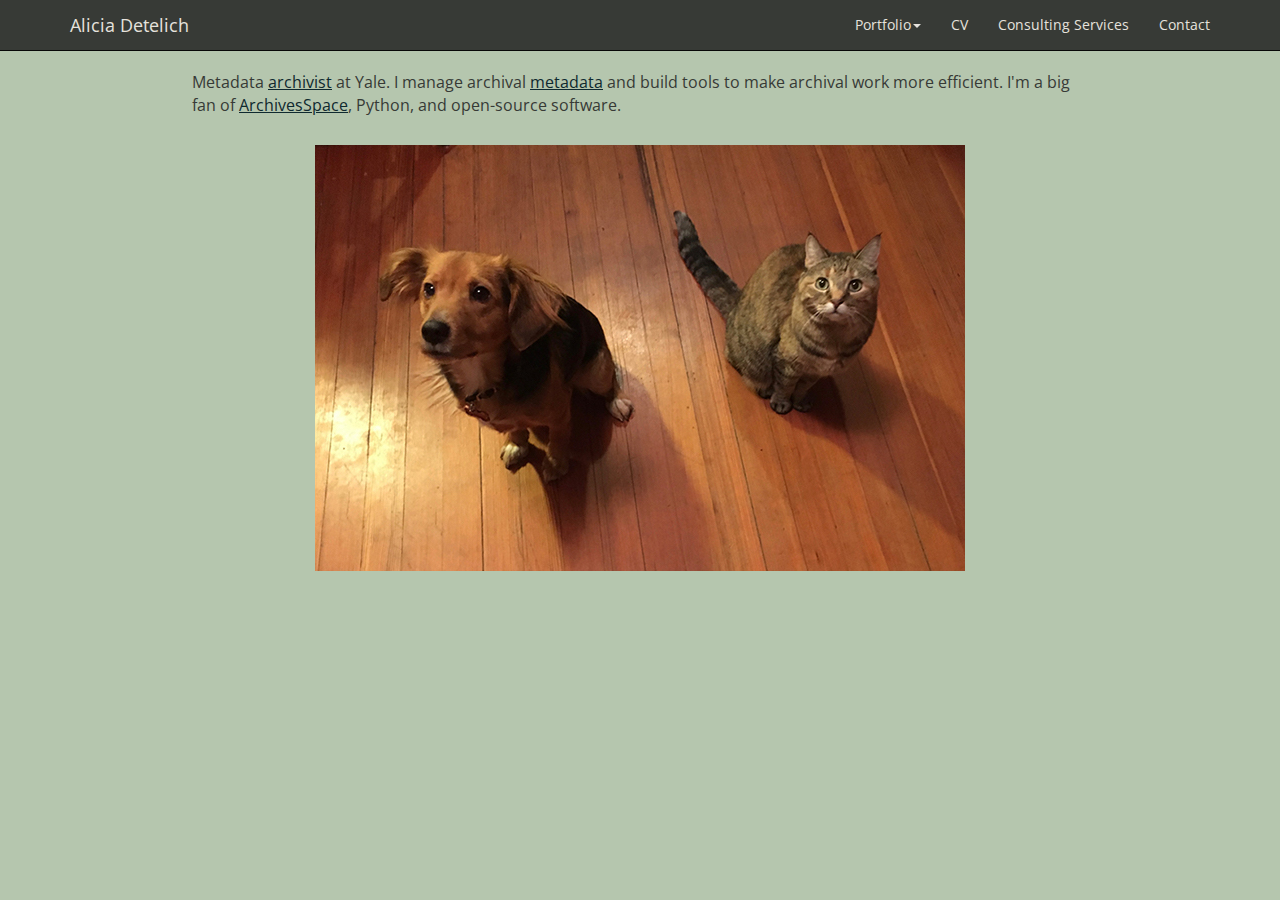
<file: index.html>
<!DOCTYPE html>
<html lang="en">
  <head>
  	<meta charset="utf-8">
    <meta http-equiv="X-UA-Compatible" content="IE=edge">
    <title>aliciadetelich.com</title>
    <meta name="viewport" content="width=device-width, initial-scale=1">
    <link href="css/bootstrap.min.css" rel="stylesheet">
    <link href="http://fonts.googleapis.com/css?family=Open+Sans"
    		  rel="stylesheet">
    <link href="css/style.css"
    		  rel="stylesheet">
   	<link rel="shortcut icon" href="jpg/favicon.ico" type="image/x-icon">
	   <link rel="icon" href="jpg/favicon.ico" type="image/x-icon">
  </head>
  <body>
    <nav class="navbar navbar-inverse navbar-static-top">
      <div class="container">
        <div class="navbar-header">
          <button type="button" class="navbar-toggle collapsed" data-toggle="collapse" data-target="#bs-example-navbar-collapse-1" aria-expanded="false">
            <span class="sr-only">Toggle navigation</span>
            <span class="icon-bar"></span>
            <span class="icon-bar"></span>
            <span class="icon-bar"></span>
          </button>
          <a class="navbar-brand" href='#'>Alicia Detelich</a>
        </div>
        <div class="collapse navbar-collapse" id="bs-example-navbar-collapse-1">
          <ul class="nav navbar-nav navbar-right">
            <!-- <li><a href="about.html">About</a></li> -->
            <li class="dropdown">
              <a href="#" class="dropdown-toggle" data-toggle="dropdown" role="button" aria-haspopup="true" aria-expanded="false">Portfolio<span class="caret"></span></a>
              <ul class="dropdown-menu">
                <li><a href="code.html">Code</a></li>
                <li><a href="writing.html">Writing</a></li>
                <li><a href="presentations.html">Presentations</a></li>
<!--                <li><a href="cv.html">CV</a></li>-->
              </ul>
            </li>
<!--            <li><a href="blog.html">Blog</a></li>-->
            <li><a href="files/Detelich_CV_2022.pdf", target="_blank">CV</a></li>
            <li><a href="consulting.html">Consulting Services</a></li>
            <li><a href="contact.html">Contact</a></li>
          </ul>
        </div>
      </div>
    </nav>
    <section id='intro' class='intro-section'>
      <div class="who-am-i-div">
      	<div class="who-am-i">
  			<p>Metadata <a href="https://www.bls.gov/ooh/education-training-and-library/curators-museum-technicians-and-conservators.htm#tab-2">archivist</a> at Yale.
  			I manage archival <a href="https://en.wikipedia.org/wiki/Metadata">metadata</a> and build tools to make archival work more efficient. I'm a big fan of <a href="https://archivesspace.org/">ArchivesSpace</a>, Python, and open-source software.</p>
      	</div>
      </div>
    <div class="pets">
    	<img src="jpg/fluffnoat4.jpg" alt="pets" class="imageborder">
    	<br>
    </div>
<!--
    <div class="footer">
    </div>
-->
    </section>
    <script src="https://ajax.googleapis.com/ajax/libs/jquery/1.11.3/jquery.min.js"></script>
    <script src="js/bootstrap.min.js"></script>
  </body>
</html>
</file>
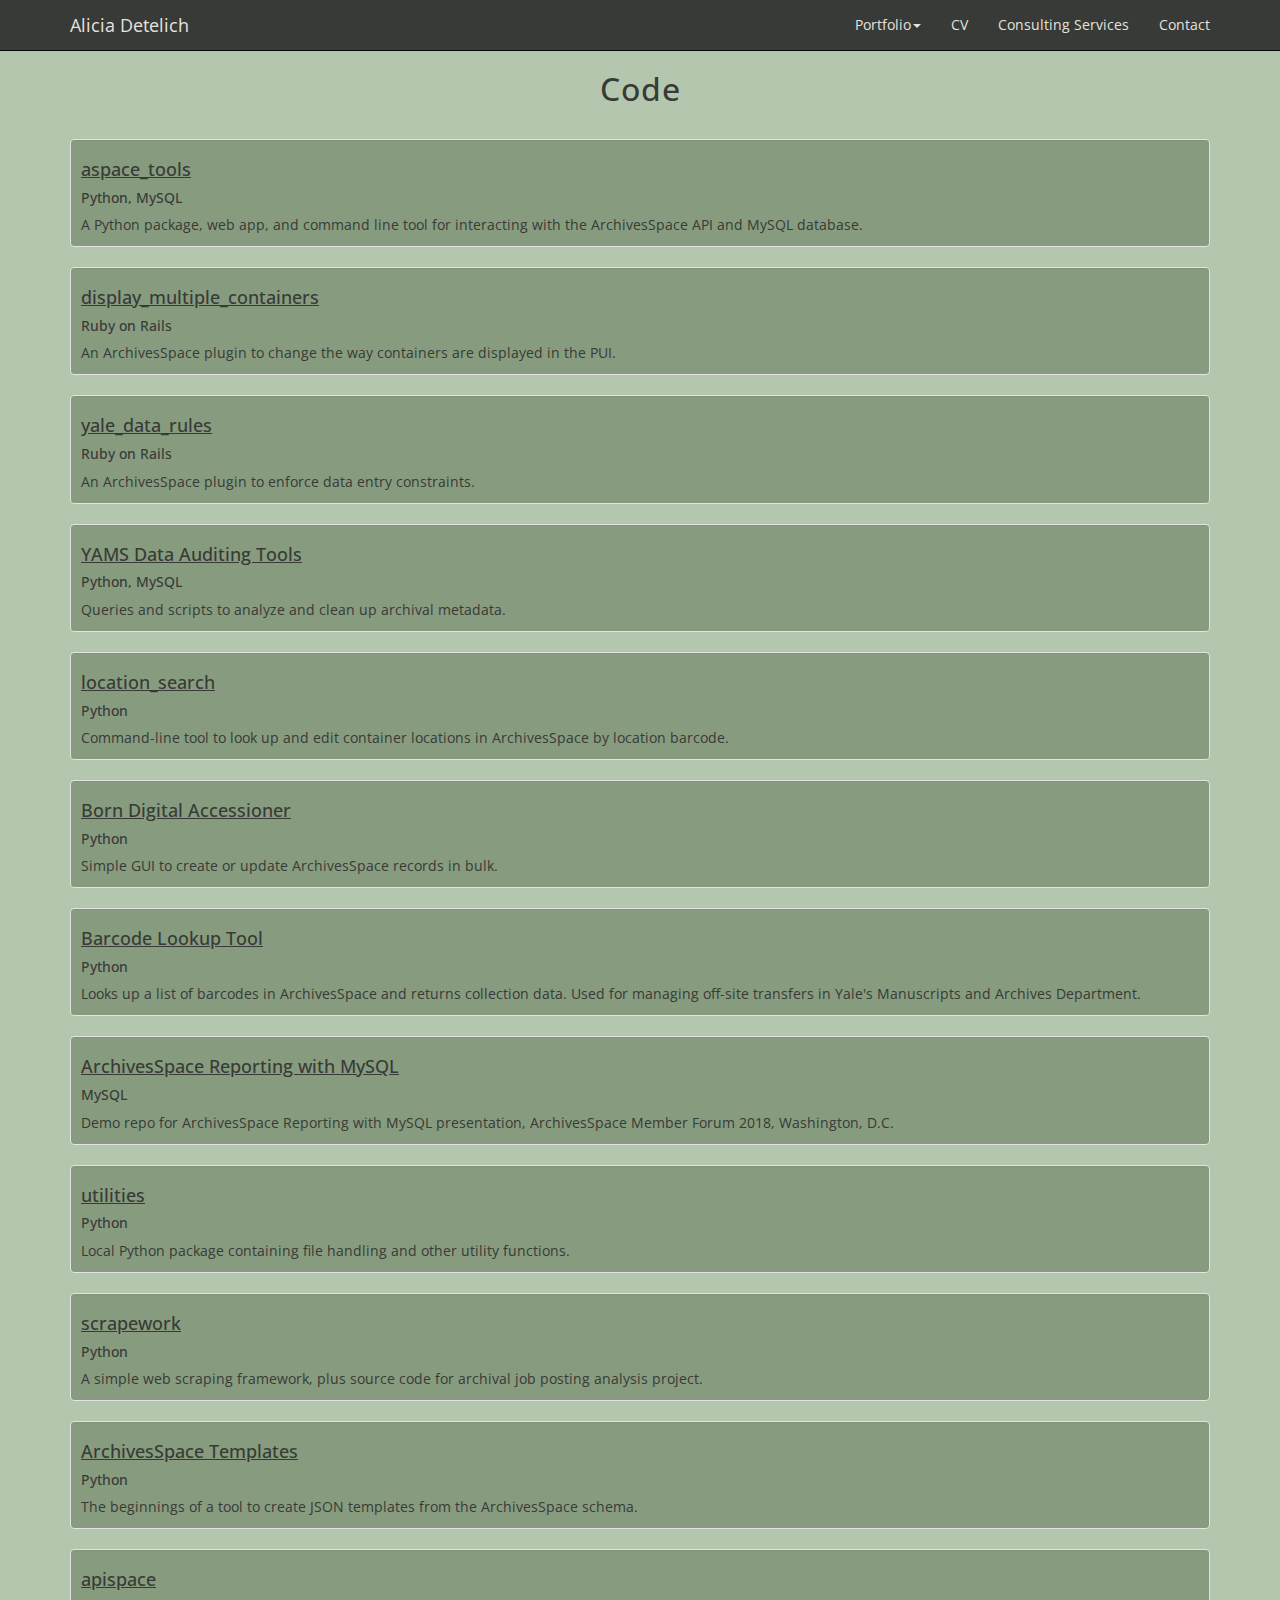
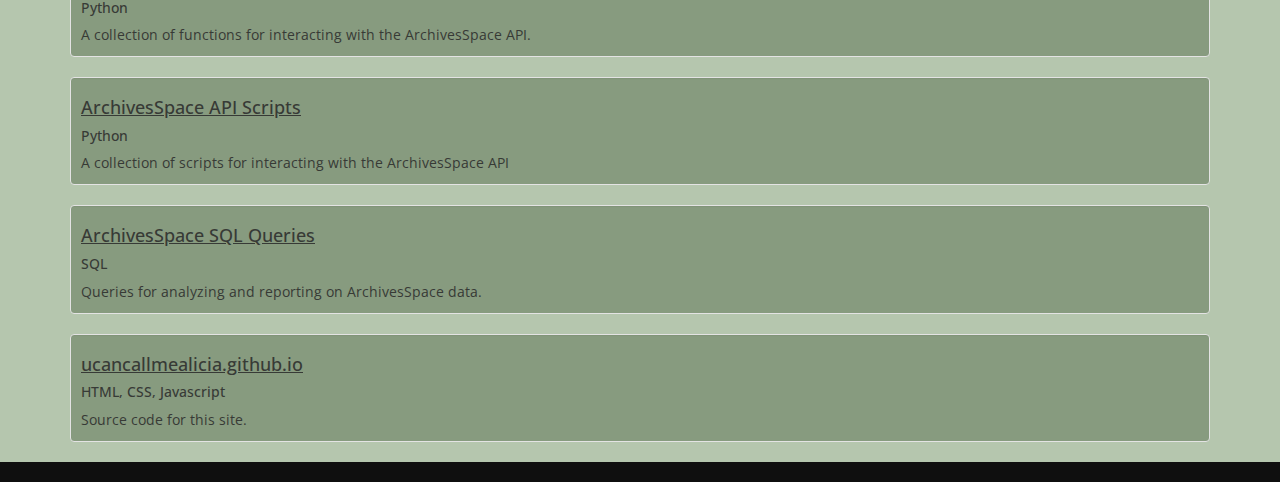
<file: code.html>
<!DOCTYPE html>
<html lang='en'>
  <head>
    <meta charset="utf-8">
    <meta http-equiv="X-UA-Compatible" content="IE=edge">
    <title>aliciadetelich.com/code</title>
    <meta name="viewport" content="width=device-width, initial-scale=1">
    <link href="css/bootstrap.min.css" rel="stylesheet">
    <link href='http://fonts.googleapis.com/css?family=Open+Sans'
          rel='stylesheet'>
    <link href='css/style.css'
          rel='stylesheet'>
   	<link rel="shortcut icon" href="jpg/favicon.ico" type="image/x-icon">
	<link rel="icon" href="jpg/favicon.ico" type="image/x-icon">
  </head>
  <body>
    <nav class="navbar navbar-inverse navbar-static-top">
      <div class="container">
        <div class="navbar-header">
          <button type="button" class="navbar-toggle collapsed" data-toggle="collapse" data-target="#bs-example-navbar-collapse-1" aria-expanded="false">
            <span class="sr-only">Toggle navigation</span>
            <span class="icon-bar"></span>
            <span class="icon-bar"></span>
            <span class="icon-bar"></span>
          </button>
          <a class="navbar-brand" href="index.html">Alicia Detelich</a>
        </div>
        <div class="collapse navbar-collapse" id="bs-example-navbar-collapse-1">
          <ul class="nav navbar-nav navbar-right">
            <!-- <li><a href="about.html">About</a></li> -->
            <li class="dropdown">
              <a href="#" class="dropdown-toggle" data-toggle="dropdown" role="button" aria-haspopup="true" aria-expanded="false">Portfolio<span class="caret"></span></a>
              <ul class="dropdown-menu">
                <li><a href="code.html">Code</a></li>
                <li><a href="writing.html">Writing</a></li>
                <li><a href="presentations.html">Presentations</a></li>
<!--                <li><a href="cv.html">CV</a></li>-->
              </ul>
            </li>
<!--            <li><a href="blog.html">Blog</a></li>-->
            <li><a href="files/Detelich_CV_2022.pdf", target="_blank">CV</a></li>
            <li><a href="consulting.html">Consulting Services</a></li>
            <li><a href="contact.html">Contact</a></li>
          </ul>
        </div>
      </div>
    </nav>
    <section id="code" class="code-section">
        <div class="container">
            <div class="row">
                <div class="col-lg-12">
                    <h1>Code</h1>
                    <br/>
                </div>
            </div>
      <div class="row">
        <div class="col-xs-12 sequence">
          <div class="well oh-well">
            <div class="row">
              <div class="col-xs-12">
                <h4><a href="https://github.com/yalemssa/aspace_tools">aspace_tools</a></h4>
                <h5>Python, MySQL</h5>
                <p>A Python package, web app, and command line tool for interacting with the ArchivesSpace API and MySQL database.</p>
              </div>
            </div>
          </div>
          <div class="well oh-well">
            <div class="row">
              <div class="col-xs-12">
                <h4><a href="https://github.com/YaleArchivesSpace/display_multiple_containers">display_multiple_containers</a></h4>
                <h5>Ruby on Rails</h5>
                <p>An ArchivesSpace plugin to change the way containers are displayed in the PUI.</p>
              </div>
            </div>
          </div>
          <div class="well oh-well">
            <div class="row">
              <div class="col-xs-12">
                <h4><a href="https://github.com/YaleArchivesSpace/yale_data_rules">yale_data_rules</a></h4>
                <h5>Ruby on Rails</h5>
                <p>An ArchivesSpace plugin to enforce data entry constraints.</p>
              </div>
            </div>
          </div>
          <div class="well oh-well">
            <div class="row">
              <div class="col-xs-12">
                <h4><a href="https://github.com/YaleArchivesSpace/yams_data_auditing">YAMS Data Auditing Tools</a></h4>
                <h5>Python, MySQL</h5>
                <p>Queries and scripts to analyze and clean up archival metadata.</p>
              </div>
            </div>
          </div>
          <div class="well oh-well">
            <div class="row">
              <div class="col-xs-12">
                <h4><a href="https://github.com/ucancallmealicia/location_search">location_search</a></h4>
                <h5>Python</h5>
                <p>Command-line tool to look up and edit container locations in ArchivesSpace by location barcode.</p>
              </div>
            </div>
          </div>
          <div class="well oh-well">
            <div class="row">
              <div class="col-xs-12">
                <h4><a href="https://github.com/ucancallmealicia/born-digital-accessioner">Born Digital Accessioner</a></h4>
                <h5>Python</h5>
                <p>Simple GUI to create or update ArchivesSpace records in bulk.</p>
              </div>
            </div>
          </div>
          <div class="well oh-well">
            <div class="row">
              <div class="col-xs-12">
                <h4><a href="https://github.com/yalemssa/barcode_search">Barcode Lookup Tool</a></h4>
                <h5>Python</h5>
                <p>Looks up a list of barcodes in ArchivesSpace and returns collection data. Used for managing off-site transfers in Yale's Manuscripts and Archives Department.</p>
              </div>
            </div>
          </div>
          <div class="well oh-well">
            <div class="row">
              <div class="col-xs-12">
                <h4><a href="https://github.com/ucancallmealicia/mysql_demo">ArchivesSpace Reporting with MySQL</a></h4>
                <h5>MySQL</h5>
                <p>Demo repo for ArchivesSpace Reporting with MySQL presentation, ArchivesSpace Member Forum 2018, Washington, D.C.</p>
              </div>
            </div>
          </div>
          <div class="well oh-well">
            <div class="row">
              <div class="col-xs-12">
                <h4><a href="https://github.com/ucancallmealicia/utilities">utilities</a></h4>
                <h5>Python</h5>
                <p>Local Python package containing file handling and other utility functions.</p>
              </div>
            </div>
          </div>
          <div class="well oh-well">
            <div class="row">
              <div class="col-xs-12">
                <h4><a href="https://github.com/ucancallmealicia/scrapework">scrapework</a></h4>
                <h5>Python</h5>
                <p>A simple web scraping framework, plus source code for archival job posting analysis project.</p>
              </div>
            </div>
          </div>
          <div class="well oh-well">
            <div class="row">
              <div class="col-xs-12">
                <h4><a href="https://github.com/ucancallmealicia/archivesspace_templates">ArchivesSpace Templates</a></h4>
                <h5>Python</h5>
                <p>The beginnings of a tool to create JSON templates from the ArchivesSpace schema.</p>
              </div>
            </div>
          </div>
          <div class="well oh-well">
            <div class="row">
              <div class="col-xs-12">
                <h4><a href="https://github.com/ucancallmealicia/apispace">apispace</a></h4>
                <h5>Python</h5>
                <p>A collection of functions for interacting with the ArchivesSpace API.</p>
              </div>
            </div>
          </div>
          <div class="well oh-well">
            <div class="row">
              <div class="col-xs-12">
                <h4><a href="https://github.com/ucancallmealicia/archivesspace-api-public">ArchivesSpace API Scripts</a></h4>
                <h5>Python</h5>
                <p>A collection of scripts for interacting with the ArchivesSpace API</p>
              </div>
            </div>
          </div>
          <div class="well oh-well">
            <div class="row">
              <div class="col-xs-12">
                <h4><a href="https://github.com/ucancallmealicia/archivesspace-sql">ArchivesSpace SQL Queries</a></h4>
                <h5>SQL</h5>
                <p>Queries for analyzing and reporting on ArchivesSpace data.</p>
              </div>
            </div>
          </div>
          <div class="well oh-well">
            <div class="row">
              <div class="col-xs-12">
                <h4><a href="https://github.com/ucancallmealicia/ucancallmealicia.github.io">ucancallmealicia.github.io</a></h4>
                <h5>HTML, CSS, Javascript</h5>
                <p>Source code for this site.</p>
              </div>
            </div>
          </div>
        </div>
      </div>
        </div>
      <div class="footer"></div>
    </section>
    <script src="https://ajax.googleapis.com/ajax/libs/jquery/1.11.3/jquery.min.js"></script>
    <script src="js/bootstrap.min.js"></script>
  </body>
</html>
</file>
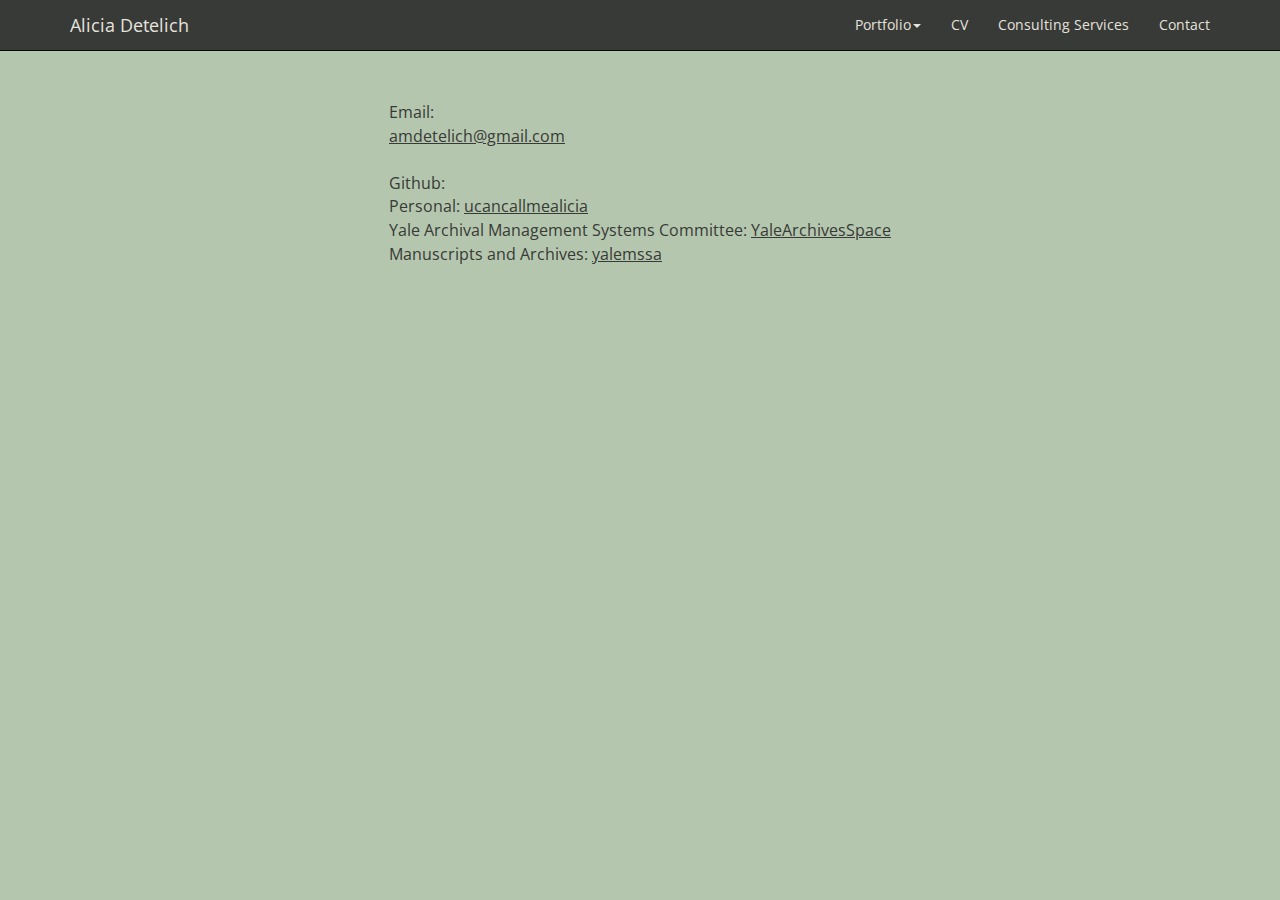
<file: contact.html>
<!DOCTYPE html>
<html lang='en'>
  <head>
  	<meta charset="utf-8">
    <meta http-equiv="X-UA-Compatible" content="IE=edge">
    <title>aliciadetelich.com/contact</title>
    <meta name="viewport" content="width=device-width, initial-scale=1">
    <link href="css/bootstrap.min.css" rel="stylesheet">
    <link href='http://fonts.googleapis.com/css?family=Open+Sans'
    		  rel='stylesheet'>
    <link href='css/style.css'
    		  rel='stylesheet'>
   	<link rel="shortcut icon" href="jpg/favicon.ico" type="image/x-icon">
	<link rel="icon" href="jpg/favicon.ico" type="image/x-icon">
  </head>
  <body>
    <nav class="navbar navbar-inverse navbar-static-top">
      <div class="container">
        <div class="navbar-header">
          <button type="button" class="navbar-toggle collapsed" data-toggle="collapse" data-target="#bs-example-navbar-collapse-1" aria-expanded="false">
            <span class="sr-only">Toggle navigation</span>
            <span class="icon-bar"></span>
            <span class="icon-bar"></span>
            <span class="icon-bar"></span>
          </button>
          <a class="navbar-brand" href="index.html">Alicia Detelich</a>
        </div>
        <div class="collapse navbar-collapse" id="bs-example-navbar-collapse-1">
          <ul class="nav navbar-nav navbar-right">
            <!-- <li><a href="about.html">About</a></li> -->
            <li class="dropdown">
              <a href="#" class="dropdown-toggle" data-toggle="dropdown" role="button" aria-haspopup="true" aria-expanded="false">Portfolio<span class="caret"></span></a>
              <ul class="dropdown-menu">
                <li><a href="code.html">Code</a></li>
                <li><a href="writing.html">Writing</a></li>
                <li><a href="presentations.html">Presentations</a></li>
<!--                <li><a href="cv.html">CV</a></li>-->
              </ul>
            </li>
<!--            <li><a href="blog.html">Blog</a></li>-->
            <li><a href="files/Detelich_CV_2022.pdf", target="_blank">CV</a></li>
            <li><a href="consulting.html">Consulting Services</a></li>
            <li><a href="contact.html">Contact</a></li>
          </ul>
        </div>
      </div>
    </nav>
    <div id='contact' class='contact-section'>
      <div class='github'>
        <p>Email:</p>
        <p><a href="mailto:amdetelich@gmail.com">amdetelich@gmail.com</a></p>
        <br>
        <p>Github:</p>
        <p>Personal: <a href='https://github.com/ucancallmealicia' target="_blank">ucancallmealicia</a></p>
        <p>Yale Archival Management Systems Committee: <a href='https://github.com/YaleArchivesSpace' target="_blank">YaleArchivesSpace</a></p>
        <p>Manuscripts and Archives: <a href='https://github.com/yalemssa' target="_blank">yalemssa</a></p>
      </div>
    </div>
    <script src="https://ajax.googleapis.com/ajax/libs/jquery/1.11.3/jquery.min.js"></script>
    <script src="js/bootstrap.min.js"></script>
  </body>
</html>
</file>
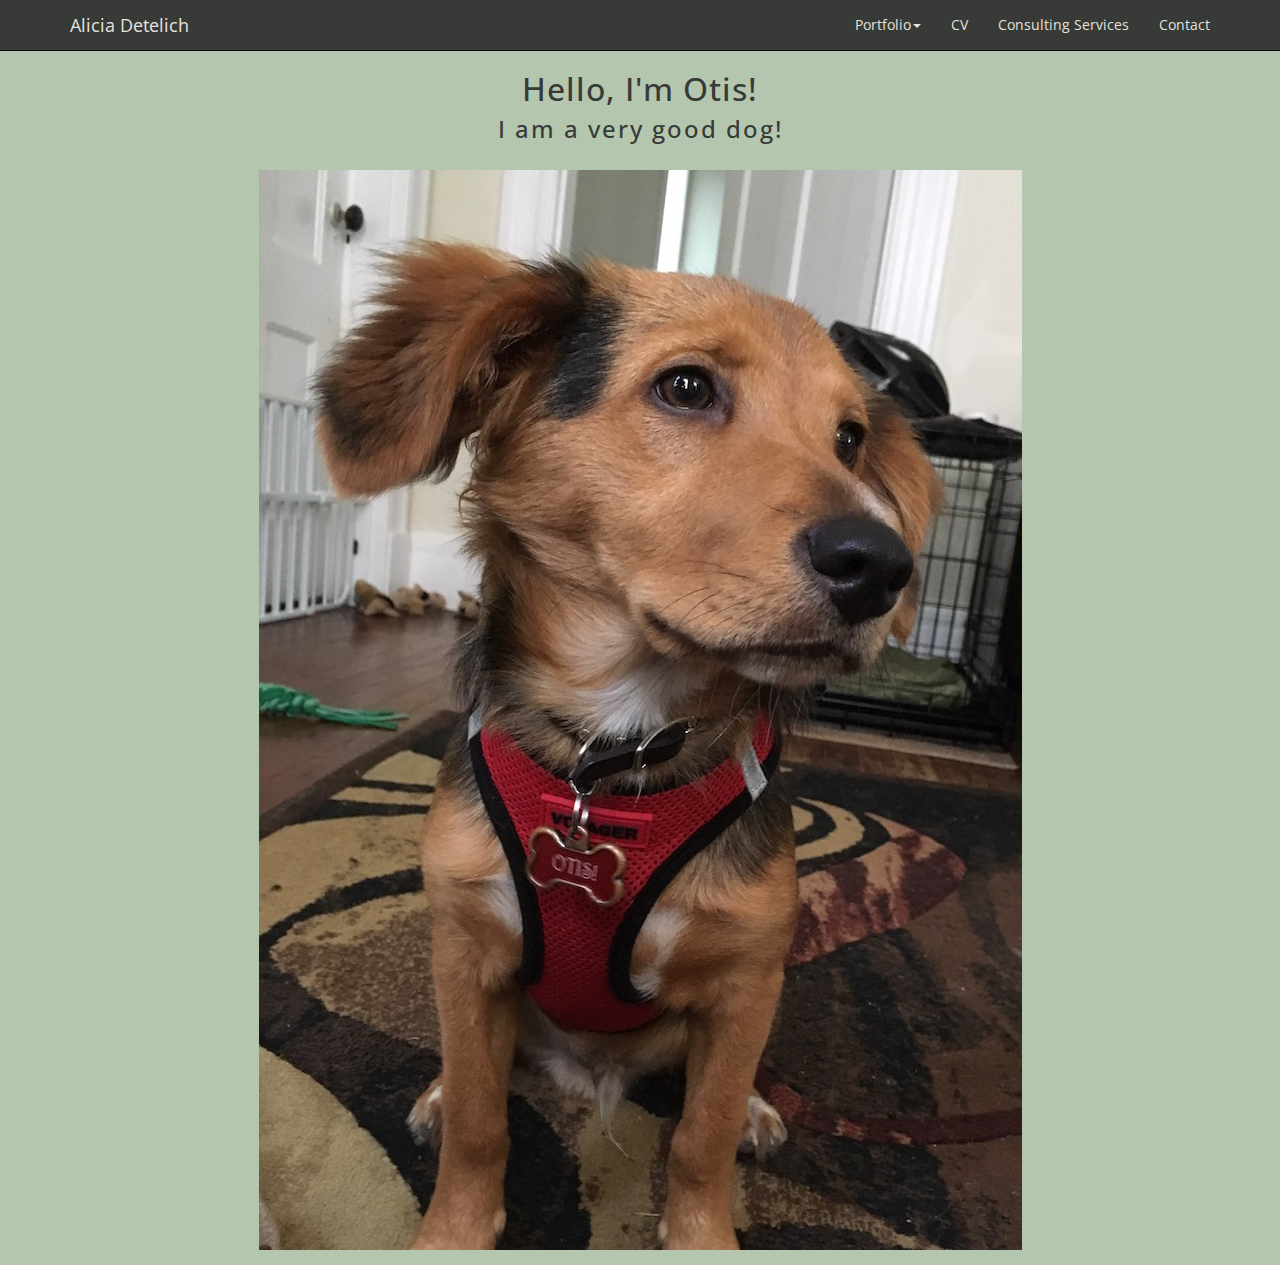
<file: otis.html>
<!DOCTYPE html>
<html lang='en'>
  <head>
  	<meta charset="utf-8">
    <meta http-equiv="X-UA-Compatible" content="IE=edge">
    <title>aliciadetelich.com</title>
    <meta name="viewport" content="width=device-width, initial-scale=1">
    <link href="css/bootstrap.min.css" rel="stylesheet">
    <link href='http://fonts.googleapis.com/css?family=Open+Sans'
    		  rel='stylesheet'>
    <link href='css/style.css'
    		  rel='stylesheet'>
   	<link rel="shortcut icon" href="jpg/favicon.ico" type="image/x-icon">
	<link rel="icon" href="jpg/favicon.ico" type="image/x-icon">
  </head>
  <body>
    <nav class="navbar navbar-inverse navbar-static-top">
      <div class="container">
        <div class="navbar-header">
          <button type="button" class="navbar-toggle collapsed" data-toggle="collapse" data-target="#bs-example-navbar-collapse-1" aria-expanded="false">
            <span class="sr-only">Toggle navigation</span>
            <span class="icon-bar"></span>
            <span class="icon-bar"></span>
            <span class="icon-bar"></span>
          </button>
          <a class="navbar-brand" href='#'>Alicia Detelich</a>
        </div>
        <div class="collapse navbar-collapse" id="bs-example-navbar-collapse-1">
          <ul class="nav navbar-nav navbar-right">
            <!-- <li><a href="about.html">About</a></li> -->
            <li class="dropdown">
              <a href="#" class="dropdown-toggle" data-toggle="dropdown" role="button" aria-haspopup="true" aria-expanded="false">Portfolio<span class="caret"></span></a>
              <ul class="dropdown-menu">
                <li><a href="code.html">Code</a></li>
                <li><a href="writing.html">Writing</a></li>
                <li><a href="presentations.html">Presentations</a></li>
<!--                <li><a href="cv.html">CV</a></li>-->
              </ul>
            </li>
<!--            <li><a href="blog.html">Blog</a></li>-->
            <li><a href="files/Detelich_CV_2022.pdf", target="_blank">CV</a></li>
            <li><a href="consulting.html">Consulting Services</a></li>
            <li><a href="contact.html">Contact</a></li>
          </ul>
        </div>
      </div>
    </nav>
    <h1>Hello, I'm Otis!</h1>
    <h2>I am a very good dog!</h2>
    <img src="jpg/otis.jpg" alt="User Image">
    <script src="https://ajax.googleapis.com/ajax/libs/jquery/1.11.3/jquery.min.js"></script>
    <script src="js/bootstrap.min.js"></script>
  </body>
</html>
</file>
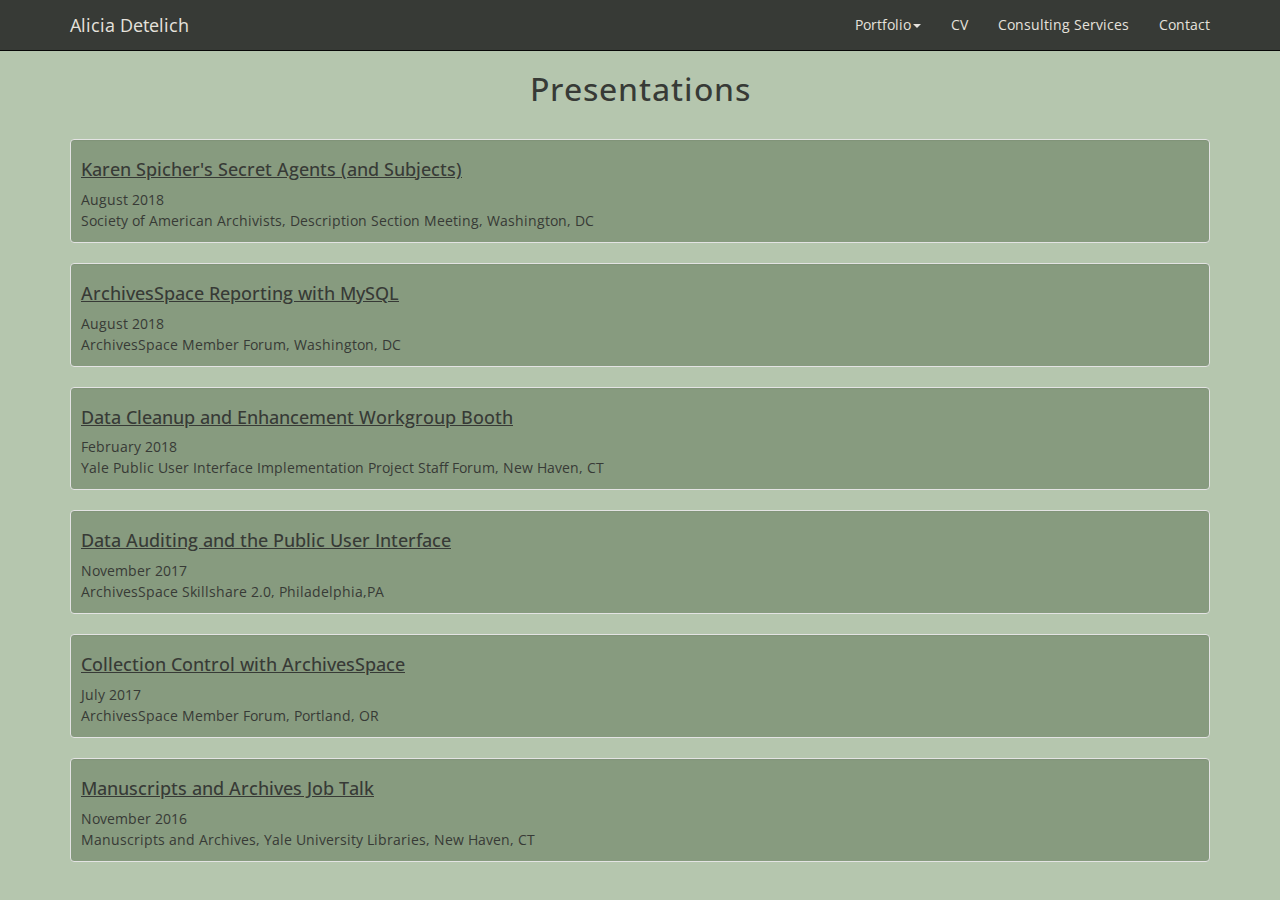
<file: presentations.html>
<!DOCTYPE html>
<html lang='en'>
  <head>
  	<meta charset="utf-8">
    <meta http-equiv="X-UA-Compatible" content="IE=edge">
    <title>aliciadetelich.com/presentations</title>
    <meta name="viewport" content="width=device-width, initial-scale=1">
    <link href="css/bootstrap.min.css" rel="stylesheet">
    <link href='http://fonts.googleapis.com/css?family=Open+Sans'
    		  rel='stylesheet'>
    <link href='css/style.css'
    		  rel='stylesheet'>
   	<link rel="shortcut icon" href="jpg/favicon.ico" type="image/x-icon">
	<link rel="icon" href="jpg/favicon.ico" type="image/x-icon">
  </head>
  <body>
    <nav class="navbar navbar-inverse navbar-static-top">
      <div class="container">
        <div class="navbar-header">
          <button type="button" class="navbar-toggle collapsed" data-toggle="collapse" data-target="#bs-example-navbar-collapse-1" aria-expanded="false">
            <span class="sr-only">Toggle navigation</span>
            <span class="icon-bar"></span>
            <span class="icon-bar"></span>
            <span class="icon-bar"></span>
          </button>
          <a class="navbar-brand" href="index.html">Alicia Detelich</a>
        </div>
        <div class="collapse navbar-collapse" id="bs-example-navbar-collapse-1">
          <ul class="nav navbar-nav navbar-right">
            <!-- <li><a href="about.html">About</a></li> -->
            <li class="dropdown">
              <a href="#" class="dropdown-toggle" data-toggle="dropdown" role="button" aria-haspopup="true" aria-expanded="false">Portfolio<span class="caret"></span></a>
              <ul class="dropdown-menu">
                <li><a href="code.html">Code</a></li>
                <li><a href="writing.html">Writing</a></li>
                <li><a href="presentations.html">Presentations</a></li>
<!--                <li><a href="cv.html">CV</a></li>-->
              </ul>
            </li>
<!--            <li><a href="blog.html">Blog</a></li>-->
            <li><a href="files/Detelich_CV_2022.pdf", target="_blank">CV</a></li>
            <li><a href="consulting.html">Consulting Services</a></li>
            <li><a href="contact.html">Contact</a></li>
          </ul>
        </div>
      </div>
    </nav>
    <section id="presentations" class="presentation-section">
		<div class="container">
		    <div class="row">
                <div class="col-lg-12">
                    <h1>Presentations</h1>
                    <br>
                </div>
            </div>
			<div class="well oh-well">
				<div class="row">
					<div class="col-xs-12">
  					<h4><a href="https://docs.google.com/presentation/d/1QaDRW4tzLnGRfVB3ensGEoNsvdVYBdBy1srxsPwSidA/edit?usp=sharing">Karen Spicher's Secret Agents (and Subjects)</a><br/></h4>
  					<p class="text-left">August 2018</p>
  					<p class="text-left">Society of American Archivists, Description Section Meeting, Washington, DC</p>
					</div>
				</div>
			</div>
			<div class="well oh-well">
				<div class="row">
					<div class="col-xs-12">
						<h4><a href="https://docs.google.com/presentation/d/1q7zH0hFfBCp9DpDGfgDTwJzArOu2HD5ffpMBzESttPM/edit?usp=sharing">ArchivesSpace Reporting with MySQL</a><br/></h4>
						<p class="text-left">August 2018</p>
						<p class="text-left">ArchivesSpace Member Forum, Washington, DC</p>
					</div>
				</div>
			</div>
			<div class="well oh-well">
				<div class="row">
					<div class="col-xs-12">
						<h4><a href="https://docs.google.com/presentation/d/1Vr-QkKhEMy9D8VWqa3dRJ9KcY2wMCjYm-NhMQZSnA_8/edit?usp=sharing">Data Cleanup and Enhancement Workgroup Booth</a><br/></h4>
						<p class="text-left">February 2018</p>
						<p class="text-left">Yale Public User Interface Implementation Project Staff Forum, New Haven, CT</p>
					</div>
				</div>
			</div>
			<div class="well oh-well">
				<div class="row">
					<div class="col-xs-12">
						<h4><a href="https://docs.google.com/presentation/d/1PPJn0WFcKXA_KLsa156PGKYCp5tGotWuHT7sDWmLcIk/edit?usp=sharing">Data Auditing and the Public User Interface</a><br/></h4>
						<p class="text-left">November 2017</p>
						<p class="text-left">ArchivesSpace Skillshare 2.0, Philadelphia,PA</p>
					</div>
				</div>
			</div>
			<div class="well oh-well">
				<div class="row">
					<div class="col-xs-12">
						<h4><a href="https://docs.google.com/presentation/d/1gsbnxYIrCUNBHmAvXOIQVUXx-hHnsKh4Fys-MoWXHkY/edit?usp=sharing">Collection Control with ArchivesSpace</a><br/></h4>
						<p class="text-left">July 2017</p>
						<p class="text-left">ArchivesSpace Member Forum, Portland, OR</p>
					</div>
				</div>
			</div>
			<div class="well oh-well">
				<div class="row">
					<div class="col-xs-12">
						<h4><a href="https://docs.google.com/presentation/d/1cog0enQbCqfURtgzQ61Hev_gF0nhTUWh4Q78yt1JCLA/edit?usp=sharing">Manuscripts and Archives Job Talk</a><br/></h4>
						<p class="text-left">November 2016</p>
						<p class="text-left">Manuscripts and Archives, Yale University Libraries, New Haven, CT</p>
					</div>
				</div>
			</div>
		</div>
    </section>
    <script src="https://ajax.googleapis.com/ajax/libs/jquery/1.11.3/jquery.min.js"></script>
    <script src="js/bootstrap.min.js"></script>
  </body>
</html>
</file>
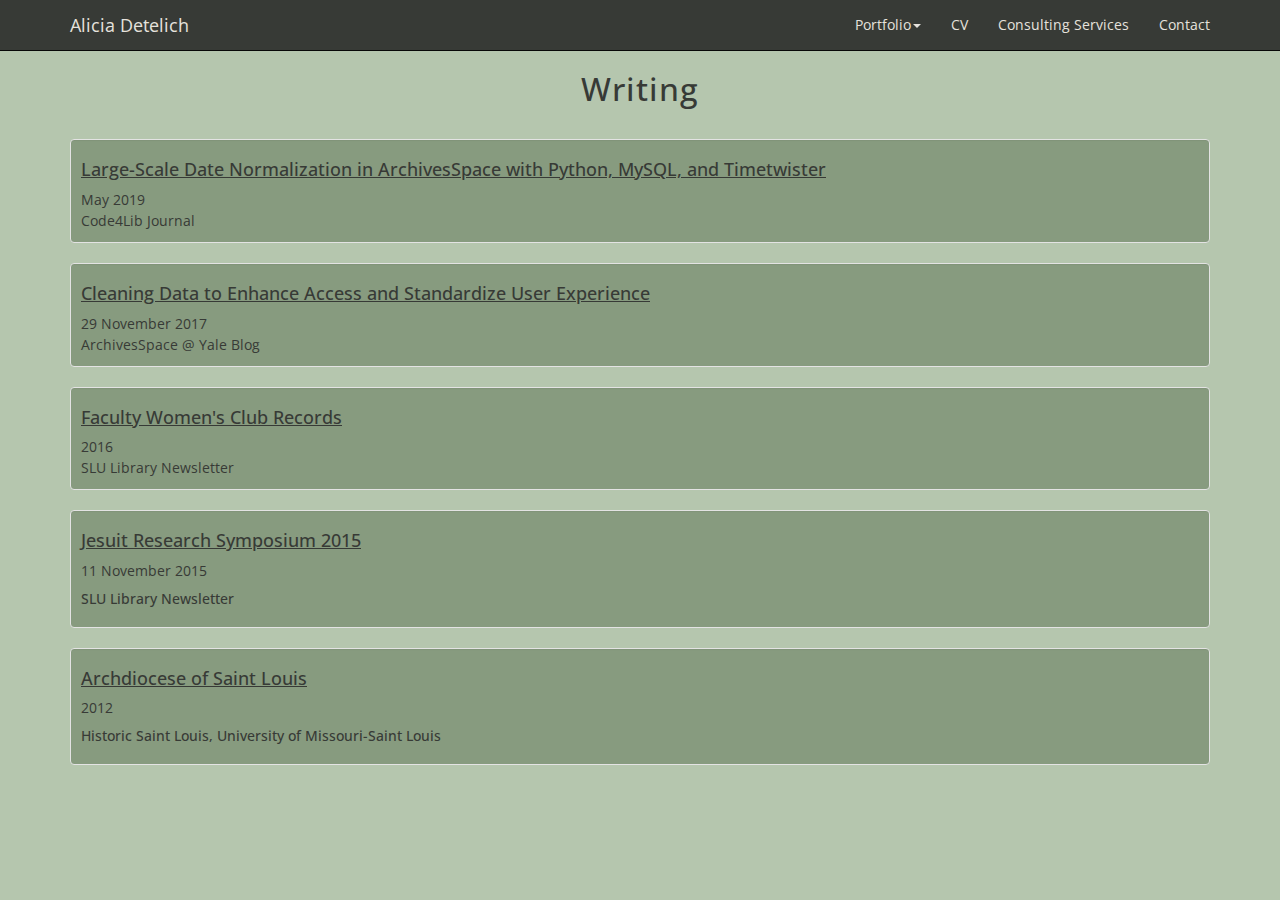
<file: writing.html>
<!DOCTYPE html>
<html lang='en'>
  <head>
  	<meta charset="utf-8">
    <meta http-equiv="X-UA-Compatible" content="IE=edge">
    <title>aliciadetelich.com/writing</title>
    <meta name="viewport" content="width=device-width, initial-scale=1">
    <link href="css/bootstrap.min.css" rel="stylesheet">
    <link href='http://fonts.googleapis.com/css?family=Open+Sans'
    		  rel='stylesheet'>
    <link href='css/style.css'
    		  rel='stylesheet'>
   	<link rel="shortcut icon" href="jpg/favicon.ico" type="image/x-icon">
	<link rel="icon" href="jpg/favicon.ico" type="image/x-icon">
  </head>
  <body>
    <nav class="navbar navbar-inverse navbar-static-top">
      <div class="container">
        <div class="navbar-header">
          <button type="button" class="navbar-toggle collapsed" data-toggle="collapse" data-target="#bs-example-navbar-collapse-1" aria-expanded="false">
            <span class="sr-only">Toggle navigation</span>
            <span class="icon-bar"></span>
            <span class="icon-bar"></span>
            <span class="icon-bar"></span>
          </button>
          <a class="navbar-brand" href='index.html'>Alicia Detelich</a>
        </div>
        <div class="collapse navbar-collapse" id="bs-example-navbar-collapse-1">
          <ul class="nav navbar-nav navbar-right">
            <!-- <li><a href="about.html">About</a></li> -->
            <li class="dropdown">
              <a href="#" class="dropdown-toggle" data-toggle="dropdown" role="button" aria-haspopup="true" aria-expanded="false">Portfolio<span class="caret"></span></a>
              <ul class="dropdown-menu">
                <li><a href="code.html">Code</a></li>
                <li><a href="writing.html">Writing</a></li>
                <li><a href="presentations.html">Presentations</a></li>
<!--                <li><a href="cv.html">CV</a></li>-->
              </ul>
            </li>
<!--            <li><a href="blog.html">Blog</a></li>-->
            <li><a href="files/Detelich_CV_2022.pdf" target="_blank">CV</a></li>
            <li><a href="consulting.html">Consulting Services</a></li>
            <li><a href="contact.html">Contact</a></li>
          </ul>
        </div>
      </div>
    </nav>
    <section id="code" class="code-section">
        <div class="container">
            <div class="row">
                <div class="col-lg-12">
                    <h1>Writing</h1>
                    <br/>
                </div>
            </div>
      <div class="row">
        <div class="col-xs-12 sequence">
           <div class="well oh-well">
            <div class="row">
              <div class="col-xs-12">
              	<h4><a href="https://journal.code4lib.org/articles/14443">Large-Scale Date Normalization in ArchivesSpace with Python, MySQL, and Timetwister</a></h4>
				        <p><time datetime="2017-11-29T00:00:00+00:00" class="byline">May 2019</time></p>
                <p>Code4Lib Journal</p>
              </div>
            </div>
          </div>
           <div class="well oh-well">
            <div class="row">
              <div class="col-xs-12">
              	<h4><a href="https://campuspress.yale.edu/yalearchivesspace/2017/11/29/cleaning-data-to-enhance-access-and-standardize-user-experience-part-i-planning-and-prioritization/">Cleaning Data to Enhance Access and Standardize User Experience</a></h4>
				        <p><time datetime="2017-11-29T00:00:00+00:00" class="byline">29 November 2017</time></p>
                <p>ArchivesSpace @ Yale Blog</p>
              </div>
            </div>
          </div>
          <div class="well oh-well">
            <div class="row">
              <div class="col-xs-12">
                <h4><a href="http://slulink.slu.edu/newsletter/faculty-womens-club-records">Faculty Women's Club Records</a></h4>
                <p><time datetime="2016" class="byline">2016</time></p>
                <p>SLU Library Newsletter</p>
              </div>
            </div>
          </div>
           <div class="well oh-well">
            <div class="row">
              <div class="col-xs-12">
                <h4><a href="http://slulink.slu.edu/newsletter/jesuit-student-research-symposium">Jesuit Research Symposium 2015</a></h4>
                <p><time datetime="2015-11-11" class="byline">11 November 2015</time></p>
                <h5>SLU Library Newsletter</h5>
              </div>
            </div>
          </div>
          <div class="well oh-well">
            <div class="row">
              <div class="col-xs-12">
                <h4><a href="">Archdiocese of Saint Louis</a></h4>
                <p><time datetime="2012" class="byline">2012</time></p>
                <h5>Historic Saint Louis, University of Missouri-Saint Louis</h5>
              </div>
            </div>
          </div>
          </div>
        </div>
      </div>
        </div>
    </section>
    <script src="https://ajax.googleapis.com/ajax/libs/jquery/1.11.3/jquery.min.js"></script>
    <script src="js/bootstrap.min.js"></script>
  </body>
</html>
</file>
<file: css/style.css>
html{font-size:100%;}
    @media(min-width:60em){html{font-size:100%;}}

   body
	 {
	 background-color:#B5C6AE;
   color: #373A36;
   font-family: 'Open Sans', sans-serif;
   font-size:16px;
   text-align: left;
	 margin: auto;
	 margin-left: auto;
	 margin-right: auto
	 }

    h1
  	{
    font-size:200%;
    margin-left:auto;
    margin-right:auto;
    margin-top:auto;
    text-align:center;
    font-family: 'Open Sans', sans-serif;
    letter-spacing:1px;
    text-decoration:none;
  	}

    h2
  	{
    font-size:150%;
    margin-left:auto;
    margin-right:auto;
    margin-top:auto;
    text-align:center;
    font-family: 'Open Sans', sans-serif;
    letter-spacing:2px;
    text-decoration:none;
  	}

    h3
    {
    font-size:133%;
    text-align:center;
    font-family: 'Open Sans', sans-serif;
    letter-spacing:2px;
    text-decoration:none;
    }

    p
    {
    font-size:100%;
    width:auto;
    height:auto;
    margin-bottom: 1px;
    margin-top: auto;
    margin-left: auto;
    margin-right: auto;
    text-align: left;
    font-family: 'Open Sans', sans-serif;
    letter-spacing:0px;
    text-decoration:none;
    }

  	img
  	{
  	width: auto;
  	height: auto;
		margin-top: 1%;
  	margin-left: auto;
  	margin-right: auto;
    max-width: 75%;
  	display: block;
    padding:15px;
    border-width: thick;
  	border-color: black;
  	}

    a
    {
     color:#0F292F;
    }

		address
		{
		 text-align: left;
		}


		.consulting-section
		{
		 text-align: center;
 		 display: inline-block;
		 margin-top: 1%;
		 margin-left: 10%;
		 margin-right: 10%;
		}

		.consulting-section > ul
		{
			text-align: left;
			display: inline-block;
		}

		.consulting-section > ul > li
		{
			text-align: left;
			font-size: 16px;
		}

    .consulting-section > p
    {
			text-align: left;
    }

		.about-div
		{
     text-align: center;
		 margin-left: 10%;
		 margin-right: 10%auto;
		}

		.navbar-inverse
		{
			background-color: #373A36;
		}

		.intro-section > h3
		{
		padding-bottom: 1px;
		padding-top: 1px;
		text-align: center;
		display: inline-block;
		}

		.col-xs-12 > a
		{
			color: #373A36;
		}

		.col-xs-12 > h4 > a
		{
			color: #373A36;
			text-decoration: underline;
		}

		.col-xs-12 > h5
		{
			color: #373A36;
		}

		.col-xs-12 > p
		{
			color: #373A36;
		}

		.consulting-section > p > a
		{
			text-decoration: underline;
		}

		.who-am-i
		{
		margin-left: 15%;
		margin-right: 15%;
		display: inline-block;
		text-align: left;
		}

		.who-am-i > p > a
		{
			text-decoration: underline;
		}

		.navbar-inverse .navbar-brand
		{
			color: #E6E2DD;
		}

		.navbar-inverse .navbar-nav > li > a
		{
			color: #E6E2DD;
		}


		.navbar-header
		{
			color: #E6E2DD;
		}

		.about-section
		{
		width: auto;
		height: auto;
		display: block;
		text-align: center;
		margin-left: 10%;
		margin-right: 10%;
		max-width: 500px;
		}

		.about-section > p > a
		{
		text-decoration: underline;
		}

        .cv-section > .container > .row > .col-lg-12 > h1
        {
        width: auto;
        height: auto;
        text-align: left;
		font-family: 'Open Sans', sans-serif;
        }

        .cv-section > .container > .row > .col-lg-12 > h2
        {
        width: auto;
        height: auto;
        text-align: left;
		font-family: 'Open Sans', sans-serif;
		padding-bottom: 3px;
		padding-top: 10px;
        }

		.job-duties
		{
		padding-bottom: 3px;
		}

		.job-details
		{
		padding-bottom: 8px;
		}

		.job-details > h4
		{
        width: auto;
        height: auto;
		margin-bottom:0px;
		margin-top: 7px;
        text-align: left;
		font-size: 17px;
		font-size-adjust: auto;
		font-family: 'Open Sans', sans-serif;
		}

		.job-details > h5
        {
        width: auto;
		height: auto;
		margin-bottom: 0px;
		margin-top: 2px;
        text-align: left;
		font-family: 'Open Sans', sans-serif;
		font-size: 16px;
        }

        .cv-section > .container > .row > .col-lg-12 > h3
        {
        width: auto;
        height: auto;
        text-align: left;
		font-family: 'Open Sans', sans-serif;
        }

        .cv-section > .container > .row > .col-lg-12 > h4
        {
        width: auto;
        height: auto;
        text-align: left;
		font-size: 17px;
		font-size-adjust: auto;
		font-family: 'Open Sans', sans-serif;
        }

		.cv-section > .container > .row > .col-lg-12 > h5
        {
        width: auto;
		height: auto;
        text-align: left;
		font-family: 'Open Sans', sans-serif;
		font-size: 16px;
        }

        .cv-section > .container > .row > .col-lg-12 > p
        {
        width: auto;
        height: auto;
		font-size: 14px;
		font-size-adjust: auto;
        text-align: left;
		font-family: 'Open Sans', sans-serif;
        }

		.footer
		{
		position: relative;
    	left: 0;
    	bottom: 0;
		height: 15px;
    	width: 100%;
		border: 10px solid transparent;
		border-color:#0f0f0f;
		background-color: #82BB99;
		}

		.row
		{
		}


		.oh-well
		{
		display: flex;
		flex-flow: row wrap;
		justify-content: left;
		padding: 10px 10px 10px 10px;
		background-color:#879B7F;
		}

		.oh-well > .row > .col-xs-12 > p
		{
		text-align: left;
		font-size: 14px;
		}

		.presentation-section > .container > .oh-well > .row
		{
		display: flex;
		}

		.text-left
		{
		font-size: 14px;
		}

		table
		{
		text-align: left;
		}

		tr
		{
		text-align: left;
		}

		td
		{
		text-align: left;
		}

		.contact-section
		{
			text-align: center;
			margin-left: 10%;
			margin-right: 10%;
			margin-top: 50px;
		}

		.emails
		{
			text-align: left;
			margin-left: auto;
			margin-right: auto;
		  display: inline-block
		}

		.github
		{
			text-align: center;
			margin-left: auto;
			margin-right: auto;
		  display: inline-block
		}

		.github > p > a
		{
			text-decoration: underline;
			color: #373A36;
		}

		.presentation-section > .container > .oh-well > .row > .col-sm-12 > table > tr > td > p
		{
		text-align:left;
		font-size: 14px;
		}

		time
		{
		text-align:left;
		font-size: 14px;
		color: #373A36;
		}

		.blog_post
		{

		}

		ul
		{
		margin-top: 0px;
		margin-bottom: 0px;
		}

    ul li
    {
    width: auto;
    height: auto;
    margin-left: 0px;
    list-style-position: outside;
    text-align: left;
		font-size: 14px;
		font-size-adjust: auto;
		font-family: 'Open Sans', sans-serif;
    }
</file>
